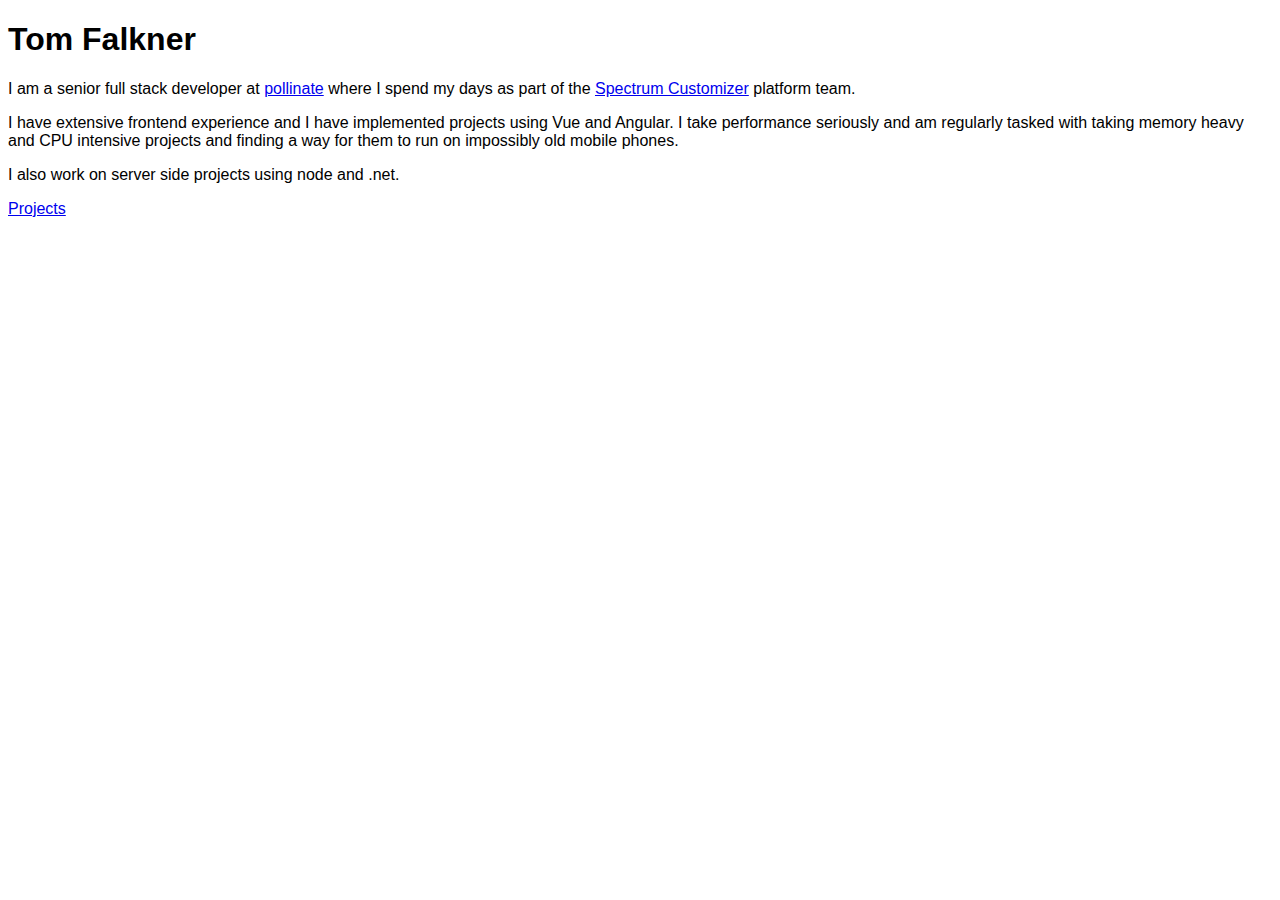
<file: index.html>
<!DOCTYPE html>
<html>
    <head>
	<title>Tom Falkner</title>
	<meta charset="UTF-8" />
	<link rel="stylesheet" href="css/style.css" />
    </head>
    <body>
	<h1>Tom Falkner</h1>
	<p>
	    I am a senior full stack developer at <a target="_blank" href="https://pollinate.com/">pollinate</a> where
	    I spend my days as part of the <a target="_blank" href="https://www.spectrumcustomizer.com/">Spectrum Customizer</a>
	    platform team.</p>

	<p>I have extensive frontend experience and I have implemented
	projects using Vue and Angular. I take performance seriously
	and am regularly tasked with taking memory heavy and CPU
	intensive projects and finding a way for them to run on
	impossibly old mobile phones.</p>

	<p>I also work on server side projects using node and .net.</p>

	<p>
	    <a href="projects.html">Projects</a>
	</p>
    </body>
</html>
</file>
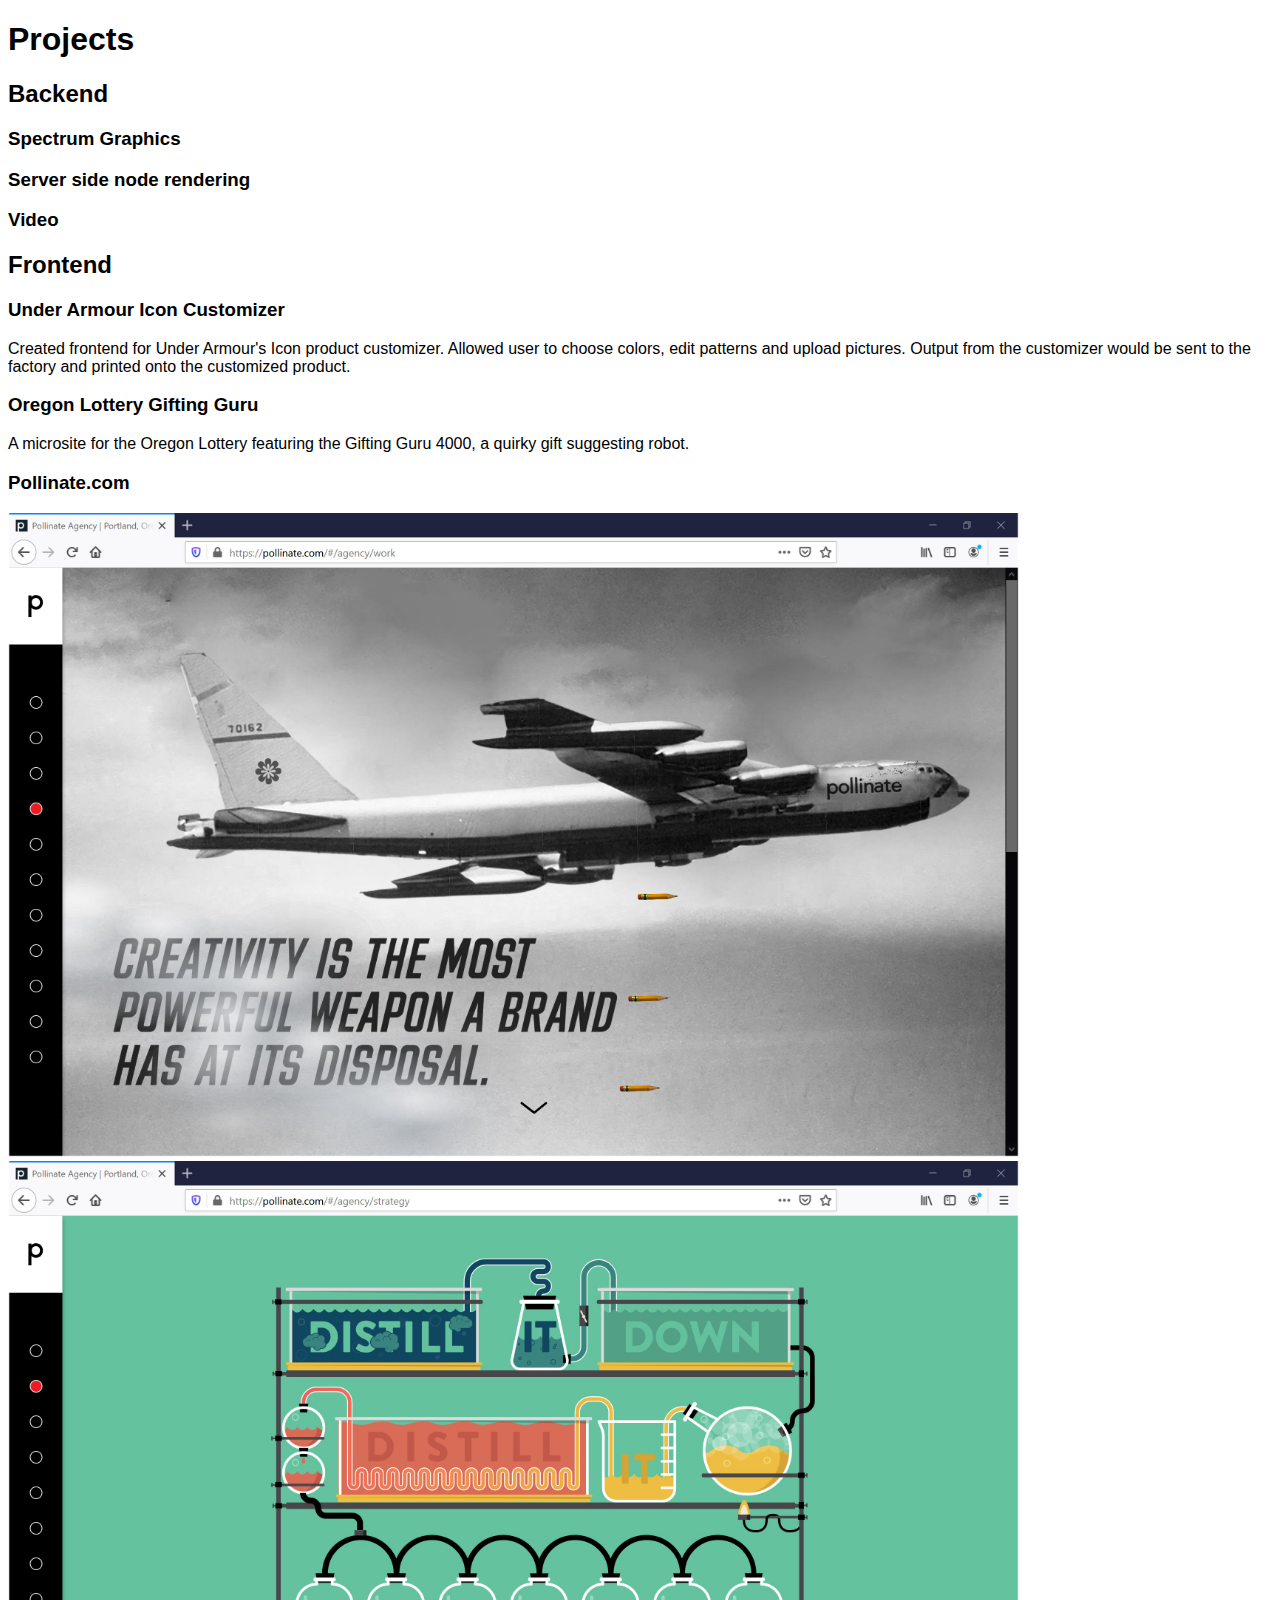
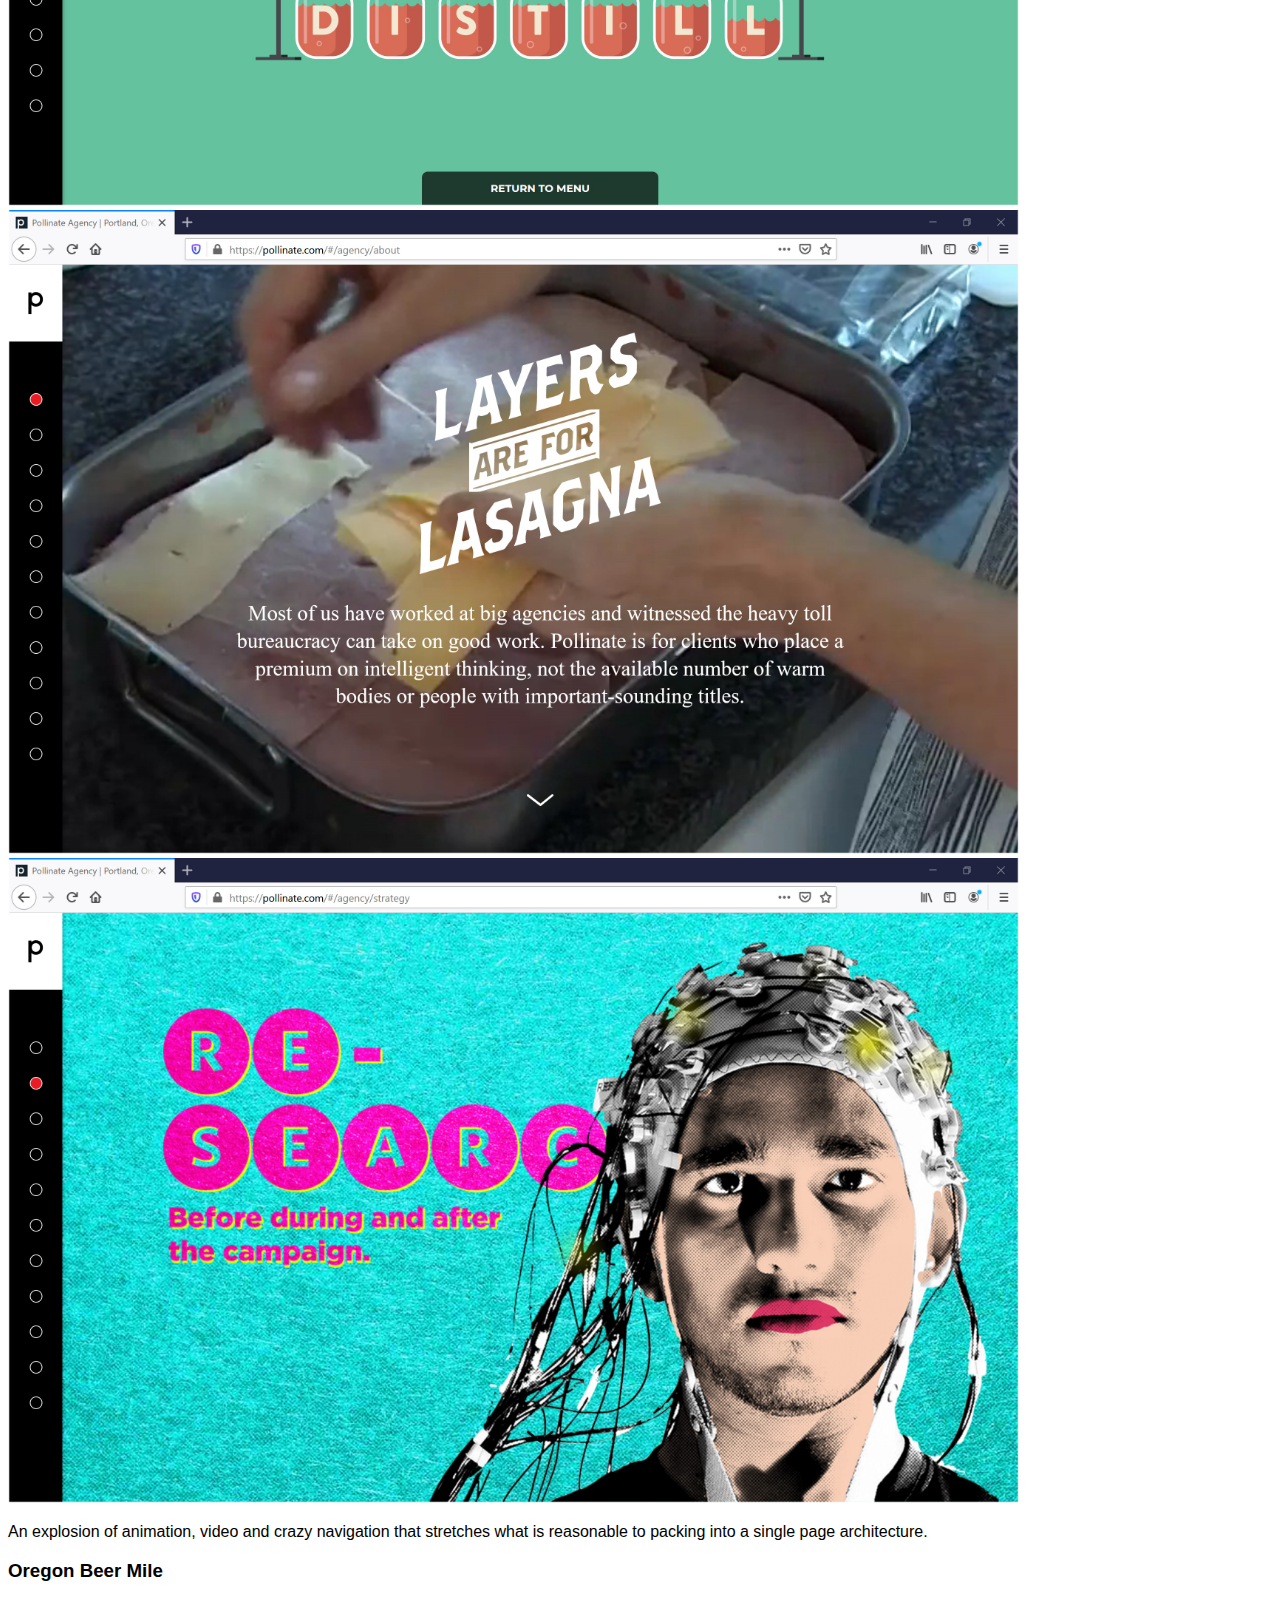
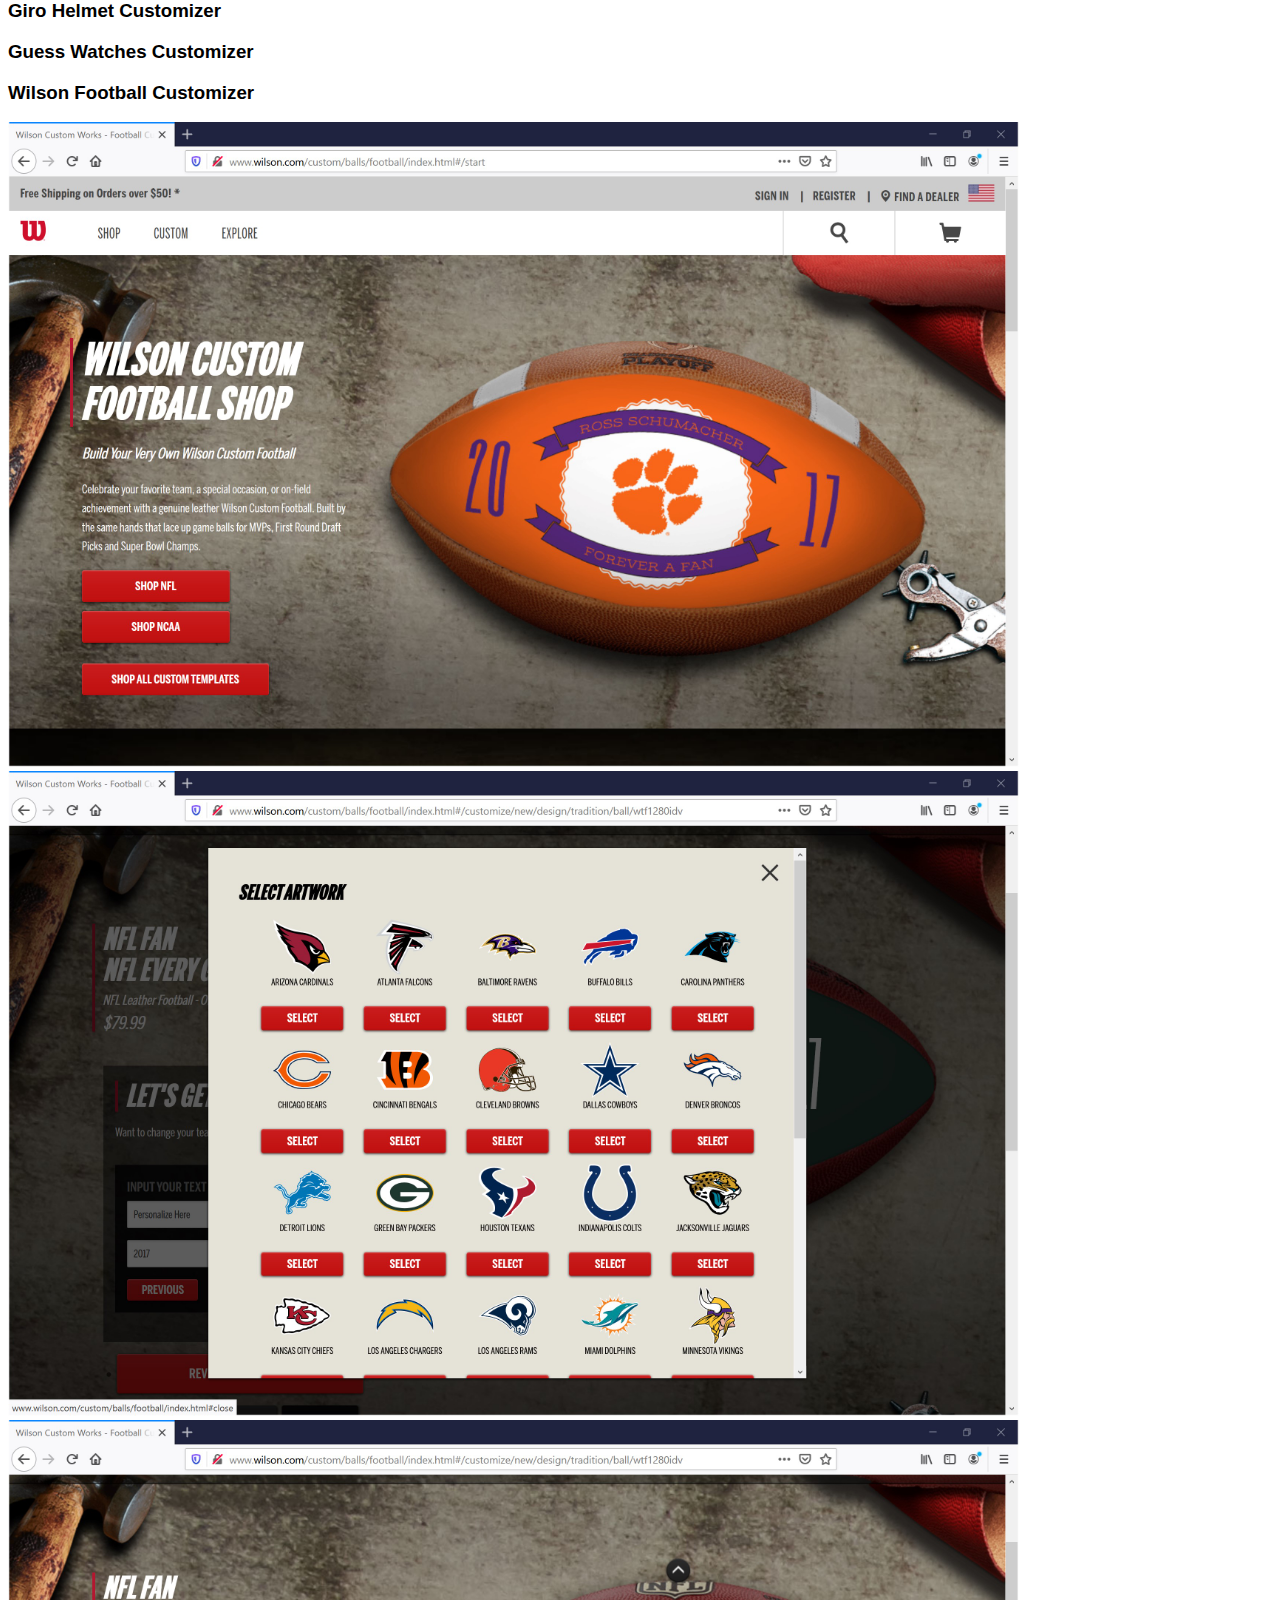
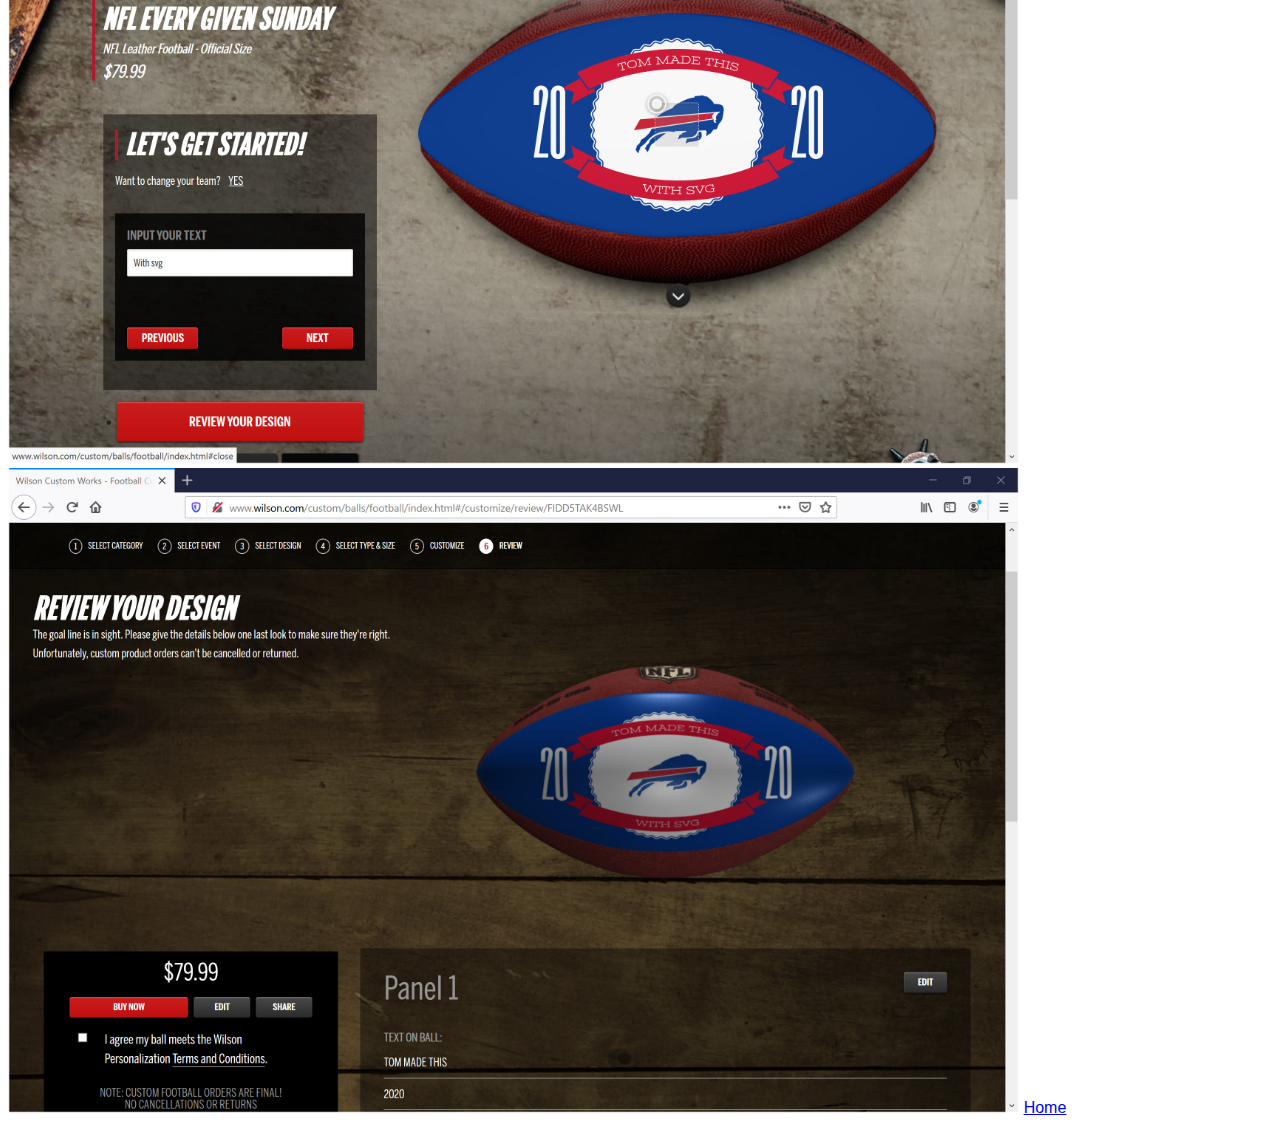
<file: projects.html>
<!DOCTYPE html>
<html>
    <head>
	<title>Tom Falkner | Projects</title>
	<meta charset="UTF-8" />
	<link rel="stylesheet" href="css/style.css" />
    </head>
    <body class="projects">
	<h1>Projects</h1>

	<h2>Backend</h2>
	<h3>Spectrum Graphics</h3>
	<h3>Server side node rendering</h3>
	<h3>Video</h3>

	<h2>Frontend</h2>

	<h3>Under Armour Icon Customizer</h3>

	    <p>Created frontend for Under Armour's Icon product
	    customizer. Allowed user to choose colors, edit patterns
	    and upload pictures. Output from the customizer would be
	    sent to the factory and printed onto the customized
	    product.</p>

	    <h3>Oregon Lottery Gifting Guru</h3>

	    <p>A microsite for the Oregon Lottery featuring the
	    Gifting Guru 4000, a quirky gift suggesting robot.</p>

	    <h3>Pollinate.com</h3>

	    <img src="/img/pollinate-bomber.jpg" />
	    <img src="/img/pollinate-distill-it.jpg" />
	    <img src="/img/pollinate-lasagna.jpg" />
	    <img src="/img/pollinate-research.jpg" />


	    <p>An explosion of animation, video and crazy navigation that stretches what is reasonable to packing into a single page architecture.</p>

	    <h3>Oregon Beer Mile</h3>

	    <h3>Giro Helmet Customizer</h3>

	    <h3>Guess Watches Customizer</h3>

	    <h3>Wilson Football Customizer</h3>

	    <img src="/img/wilson-landing-page.jpg" />
	    <img src="/img/wilson-team-select.jpg" />
	    <img src="/img/wilson-custom.jpg" />
	    <img src="/img/wilson-review.jpg" />



	    <a href="/">Home</a>
	</p>
    </body>
</html>
</file>
<file: css/style.css>
body {
    font-family: sans-serif;
}

.projects img {
    max-width: 80%;
    width: 80%;
}
</file>
